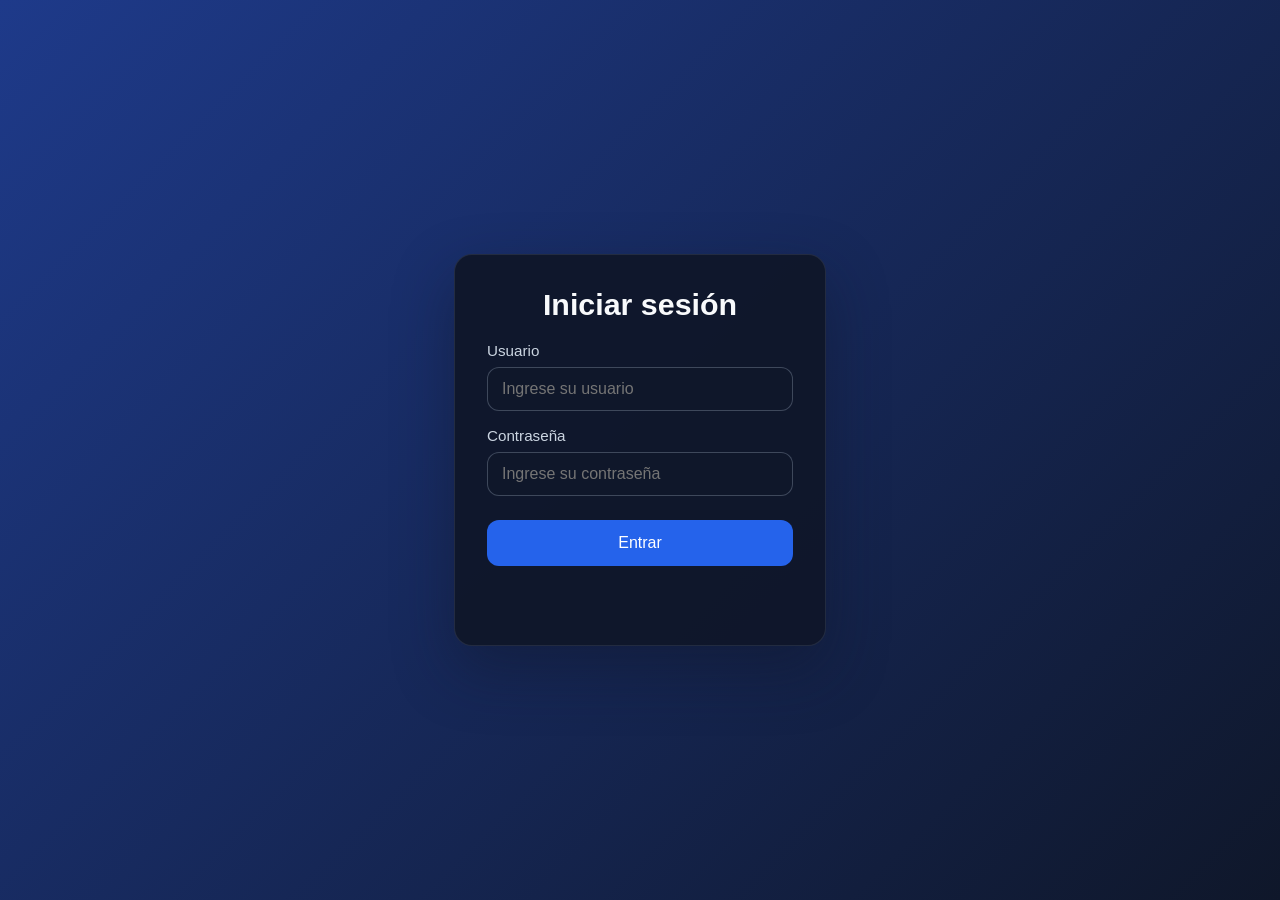
<file: login/index.html>
<!DOCTYPE html>
<html lang="es">
<head>
  <meta charset="UTF-8" />
  <meta name="viewport" content="width=device-width, initial-scale=1.0" />
  <title>Login</title>
  <link rel="stylesheet" href="styles.css" />
</head>
<body>
  <main class="login-container">
    <div class="login-card">
      <h1>Iniciar sesión</h1>
      <form id="loginForm">
        <label for="username">Usuario</label>
        <input id="username" name="username" type="text" autocomplete="username" placeholder="Ingrese su usuario" required />

        <label for="password">Contraseña</label>
        <input id="password" name="password" type="password" autocomplete="current-password" placeholder="Ingrese su contraseña" required />

        <button type="submit">Entrar</button>
        <p id="errorMessage" class="error-message" aria-live="polite"></p>
      </form>
    </div>
  </main>
  <script src="script.js"></script>
</body>
</html>
</file>
<file: login/styles.css>
* {
  box-sizing: border-box;
}

body {
  margin: 0;
  font-family: Arial, sans-serif;
  background: linear-gradient(135deg, #1e3a8a, #0f172a);
  color: #f8fafc;
  min-height: 100vh;
  display: grid;
  place-items: center;
}

.login-container {
  width: 100%;
  max-width: 420px;
  padding: 24px;
}

.login-card {
  background: rgba(15, 23, 42, 0.95);
  border: 1px solid rgba(148, 163, 184, 0.15);
  border-radius: 18px;
  padding: 32px;
  box-shadow: 0 24px 60px rgba(15, 23, 42, 0.45);
}

.login-card h1 {
  margin: 0 0 20px;
  font-size: 1.9rem;
  text-align: center;
}

label {
  display: block;
  margin: 16px 0 8px;
  font-size: 0.95rem;
  color: #cbd5e1;
}

input {
  width: 100%;
  padding: 12px 14px;
  border-radius: 12px;
  border: 1px solid rgba(148, 163, 184, 0.35);
  background: #0f172a;
  color: #f8fafc;
  font-size: 1rem;
}

button {
  width: 100%;
  margin-top: 24px;
  padding: 14px;
  border: none;
  border-radius: 12px;
  background: #2563eb;
  color: white;
  font-size: 1rem;
  cursor: pointer;
  transition: background 0.2s ease;
}

button:hover {
  background: #1d4ed8;
}

.error-message {
  margin-top: 12px;
  color: #f87171;
  font-size: 0.95rem;
  min-height: 1.2rem;
}
</file>
